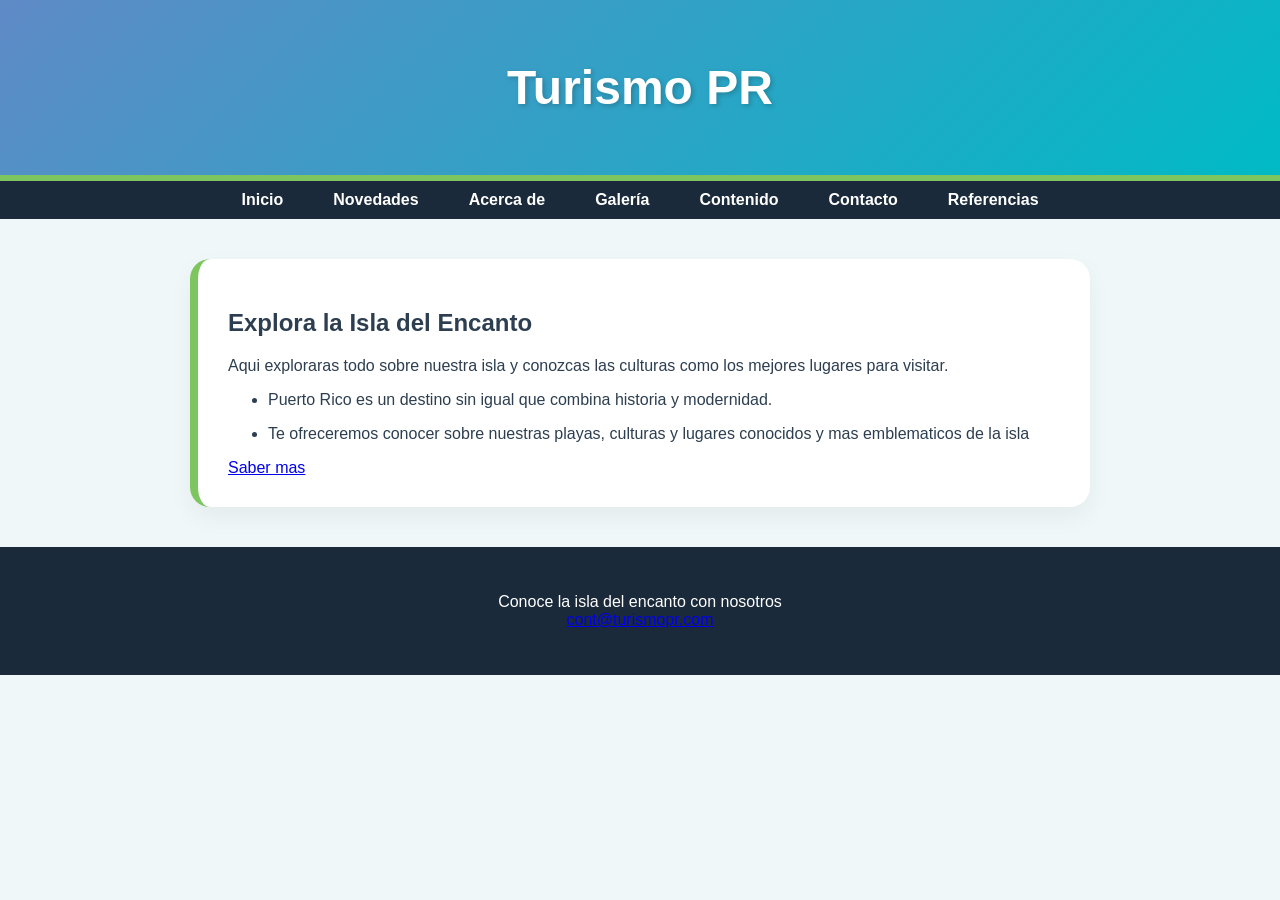
<file: index.html>
<!DOCTYPE html>
<html lang="es">
<head>
<meta charset="UTF-8">
 <title>Turismo PR | Inicio</title>
    <link rel="stylesheet" href="estilos.css">
</head>


<body>

    <header>
        <h1>Turismo PR</h1>
    </header>

    <nav>
        <ul>
            <li><a href="index.html">Inicio</a></li>
                <li><a href="novedades.html">Novedades</a></li> 
                    <li><a href="acerca.html">Acerca de</a></li>
                        <li><a href="galeria.html">Galería</a></li>
                     <li><a href="contenido.html">Contenido</a></li>
                 <li><a href="contacto.html">Contacto</a></li>
            <li><a href="referencias.html">Referencias</a>
        </ul>
    </nav>

    <main class="contenedor">
        <section>
           
            <h2>Explora la Isla del Encanto</h2>
               Aqui exploraras todo sobre nuestra isla y conozcas las culturas como los mejores
               lugares para visitar.
               <ul>
                <li><p>Puerto Rico es un destino sin igual que combina historia y modernidad.</p></li>
                 <li><p>Te ofreceremos conocer sobre nuestras playas, culturas y lugares
                conocidos y mas emblematicos de la isla</p></li>
            </ul>
             <a href="#Que-te-brindamos">Saber mas</a>
        </section>
    </main>
<footer>

   <p>Conoce la isla del encanto con nosotros
<br>
        <a href="mailto:cont@turismopr.com">cont@turismopr.com</a>
    </footer>

</body>
</html>
</file>
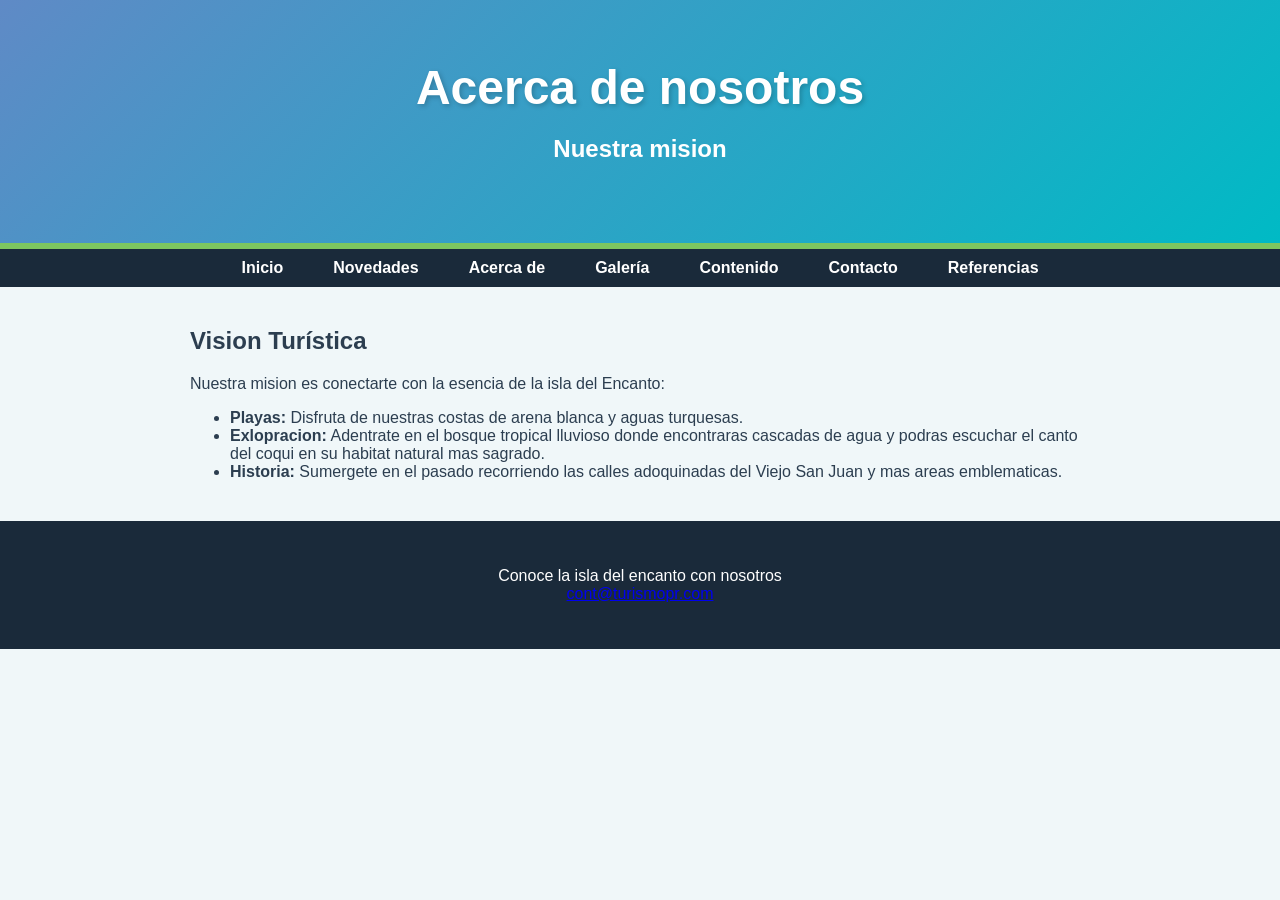
<file: acerca.html>
<!DOCTYPE html>
<html lang="es">
<head>
<meta charset="UTF-8">
 <title>Turismo PR | Acerca de</title>
    <link rel="stylesheet" href="estilos.css">
</head>

<body>
    <header><h1>Acerca de nosotros</h1>
      <h2>Nuestra mision</h2>
    </header>
    <nav>
       <ul>
            <li><a href="index.html">Inicio</a></li>
                <li><a href="novedades.html">Novedades</a></li> 
                    <li><a href="acerca.html">Acerca de</a></li>
                        <li><a href="galeria.html">Galería</a></li>
                     <li><a href="contenido.html">Contenido</a></li>
                 <li><a href="contacto.html">Contacto</a></li>
            <li><a href="referencias.html">Referencias</a>
        </ul>
    </nav>
    <main class="contenedor">
        <h2>Vision Turística</h2>
        <p>Nuestra mision es conectarte con la esencia de la isla del Encanto:</p>
        <ul>
            <li><strong>Playas:</strong> Disfruta de nuestras costas de arena blanca y aguas turquesas.</li>
                <li><strong>Exlopracion:</strong> Adentrate en el bosque tropical lluvioso donde encontraras 
            cascadas de agua y podras escuchar el canto del coqui en su habitat natural mas sagrado.</li>
                <li><strong>Historia:</strong> Sumergete en el pasado recorriendo las calles adoquinadas del
            Viejo San Juan y mas areas emblematicas.</li>
        </ul>
    </main>
<footer>

   <p>Conoce la isla del encanto con nosotros
<br>
        <a href="mailto:cont@turismopr.com">cont@turismopr.com</a>
    </footer>
</body>
</html>
</file>
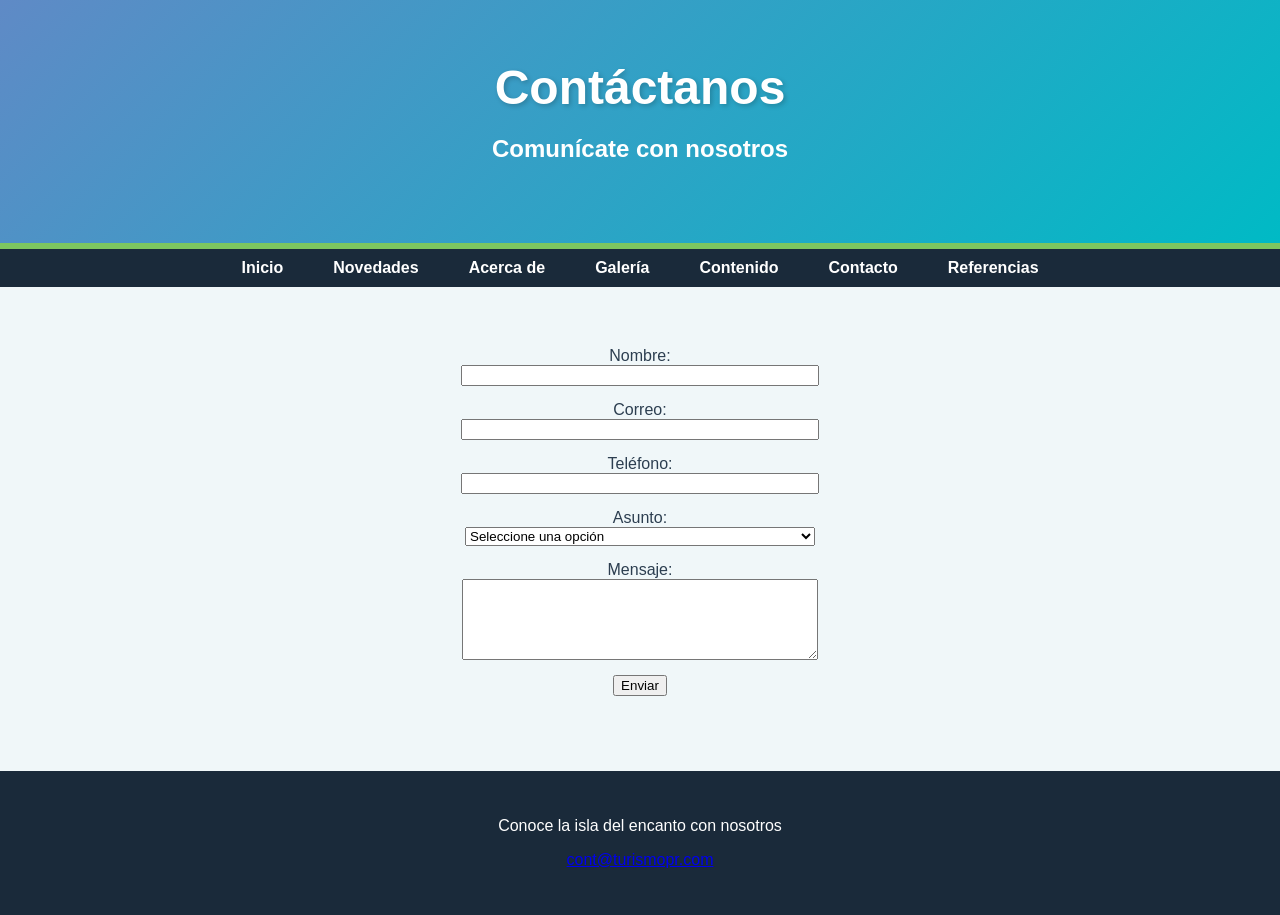
<file: contacto.html>
<!DOCTYPE html>
<html lang="es">
<head>
    <meta charset="UTF-8">
        <meta name="viewport" content="width=device-width, initial-scale=1.0">
         <title>Turismo PR | Contactos</title>
            <link rel="stylesheet" href="estilos.css">
</head>
<body class="pagina-contacto">

    <header>
        <h1>Contáctanos</h1>
            <h2>Comunícate con nosotros</h2>
    </header>

    <nav>
        <ul>
            <li><a href="index.html">Inicio</a></li>
                <li><a href="novedades.html">Novedades</a></li>
                    <li><a href="acerca.html">Acerca de</a></li>
                        <li><a href="galeria.html">Galería</a></li>
                         <li><a href="contenido.html">Contenido</a></li>
                     <li><a href="contacto.html">Contacto</a></li>
                 <li><a href="referencias.html">Referencias</a></li>
        </ul>
    </nav>

    <main class="contenedor">
        <form action="mailto:cont@turismopr.com" method="post" enctype="text/plain">
            
            <div class="campo-formulario">
                <label for="nombre">Nombre:</label>
                    <input type="text" id="nombre" name="nombre" required>
            </div>

            <div class="campo-formulario">
                <label for="correo">Correo:</label>
                    <input type="email" id="correo" name="correo" required>
            </div>

            <div class="campo-formulario">
                <label for="telefono">Teléfono:</label>
                    <input type="tel" id="telefono" name="telefono" required>
            </div>

            <div class="campo-formulario">
                <label for="asunto">Asunto:</label>
                    <select id="asunto" name="asunto" required>
                        <option value="" disabled selected>Seleccione una opción</option>
                            <option value="info">Información</option>
                            <option value="sugerencia">Sugerencia</option>
                             <option value="queja">Queja</option>
                </select>
            </div>

            <div class="campo-formulario">
                <label for="mensaje">Mensaje:</label>
                    <textarea id="mensaje" name="mensaje" rows="5" required></textarea>
            </div>

            <div class="campo-formulario">
                <button type="submit">Enviar</button>
            </div>
            
        </form>
    </main>

    <footer>
        <p>Conoce la isla del encanto con nosotros</p>
            <p><a href="mailto:cont@turismopr.com">cont@turismopr.com</a></p>
    </footer>

</body>
</html>
</file>
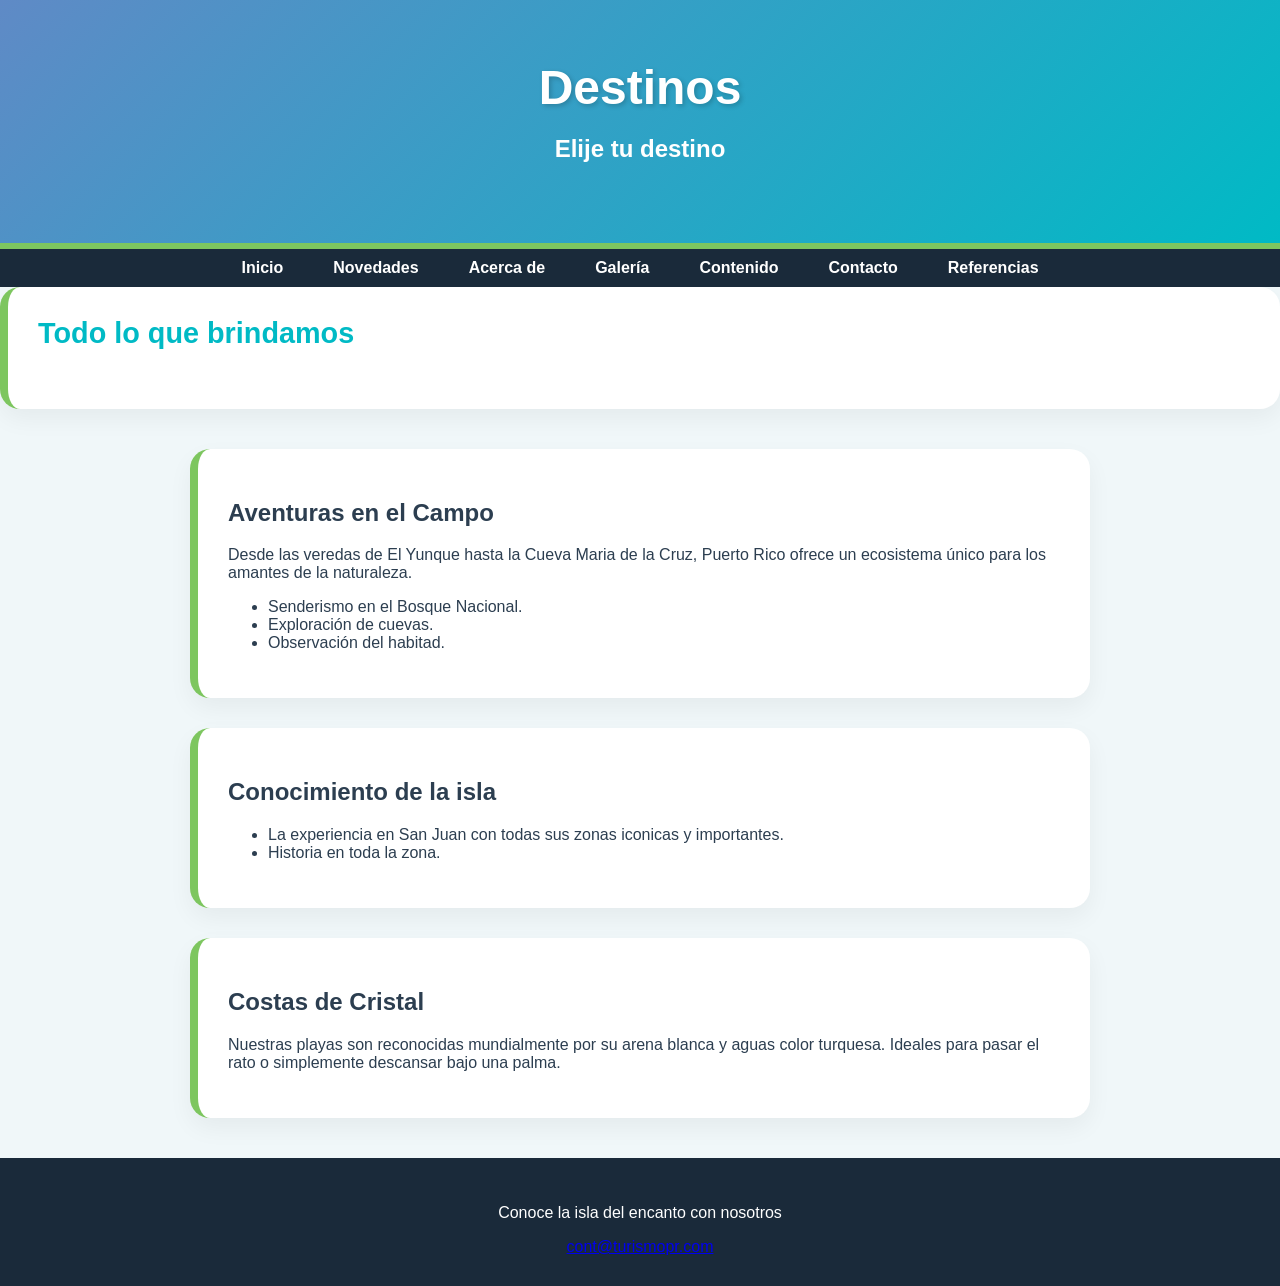
<file: contenido.html>
<!DOCTYPE html>
<html lang="es">
<head>
    <meta charset="UTF-8">
    <title>Turismo PR | Contenido</title>
    <link rel="stylesheet" href="estilos.css">
</head>
<body>

    <header>
        <h1>Destinos</h1>
        <h2>Elije tu destino</h2>
    </header>

    <nav>
        <ul>
            <li><a href="index.html">Inicio</a></li>
                <li><a href="novedades.html">Novedades</a></li> 
                    <li><a href="acerca.html">Acerca de</a></li>
                        <li><a href="galeria.html">Galería</a></li>
                            <li><a href="contenido.html">Contenido</a></li>
                        <li><a href="contacto.html">Contacto</a></li>
                     <li><a href="referencias.html">Referencias</a></li>
        </ul>
    </nav>

    <section id="Que-te-brindamos"> 
        <h3>Todo lo que brindamos</h3>
    </section>

    <main>
        <section>
            <h2>Aventuras en el Campo</h2>
                <p>Desde las veredas de El Yunque hasta la Cueva Maria de la Cruz, Puerto Rico ofrece un ecosistema único para los amantes de la naturaleza.</p>
            <ul>
                <li>Senderismo en el Bosque Nacional.</li>
                    <li>Exploración de cuevas.</li>
                        <li>Observación del habitad.</li>
            </ul>
        </section>

        <section>
            <h2>Conocimiento de la isla</h2>
            <ul>
                <li>La experiencia en San Juan con todas sus zonas iconicas y importantes.</li>
                    <li>Historia en toda la zona.</li>
            </ul>
        </section>

        <section>
            <h2>Costas de Cristal</h2>
                <p>Nuestras playas son reconocidas mundialmente por su arena blanca y aguas color turquesa. Ideales para pasar el rato o simplemente descansar bajo una palma.</p>
        </section>
    </main>

    <footer>
        <p>Conoce la isla del encanto con nosotros</p>
            <a href="mailto:cont@turismopr.com">cont@turismopr.com</a>
    </footer>

</body>
</html>
</file>
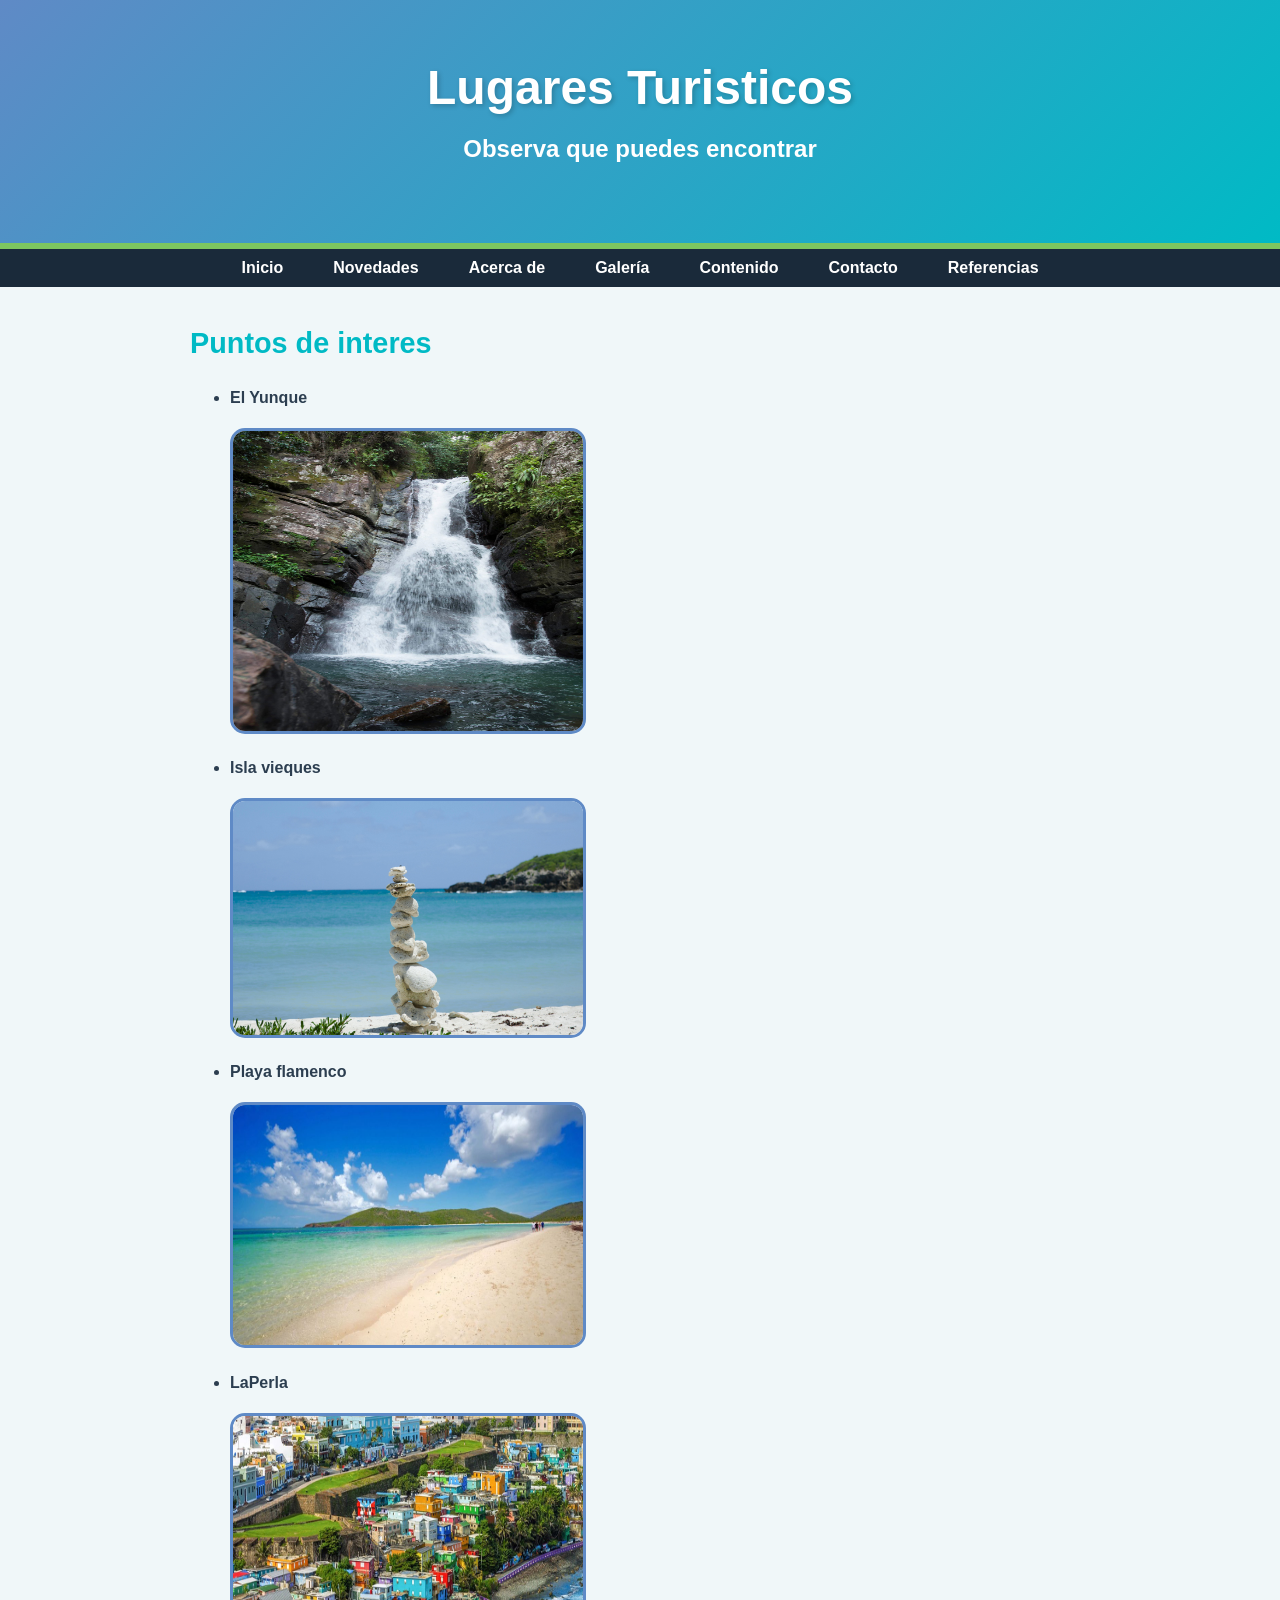
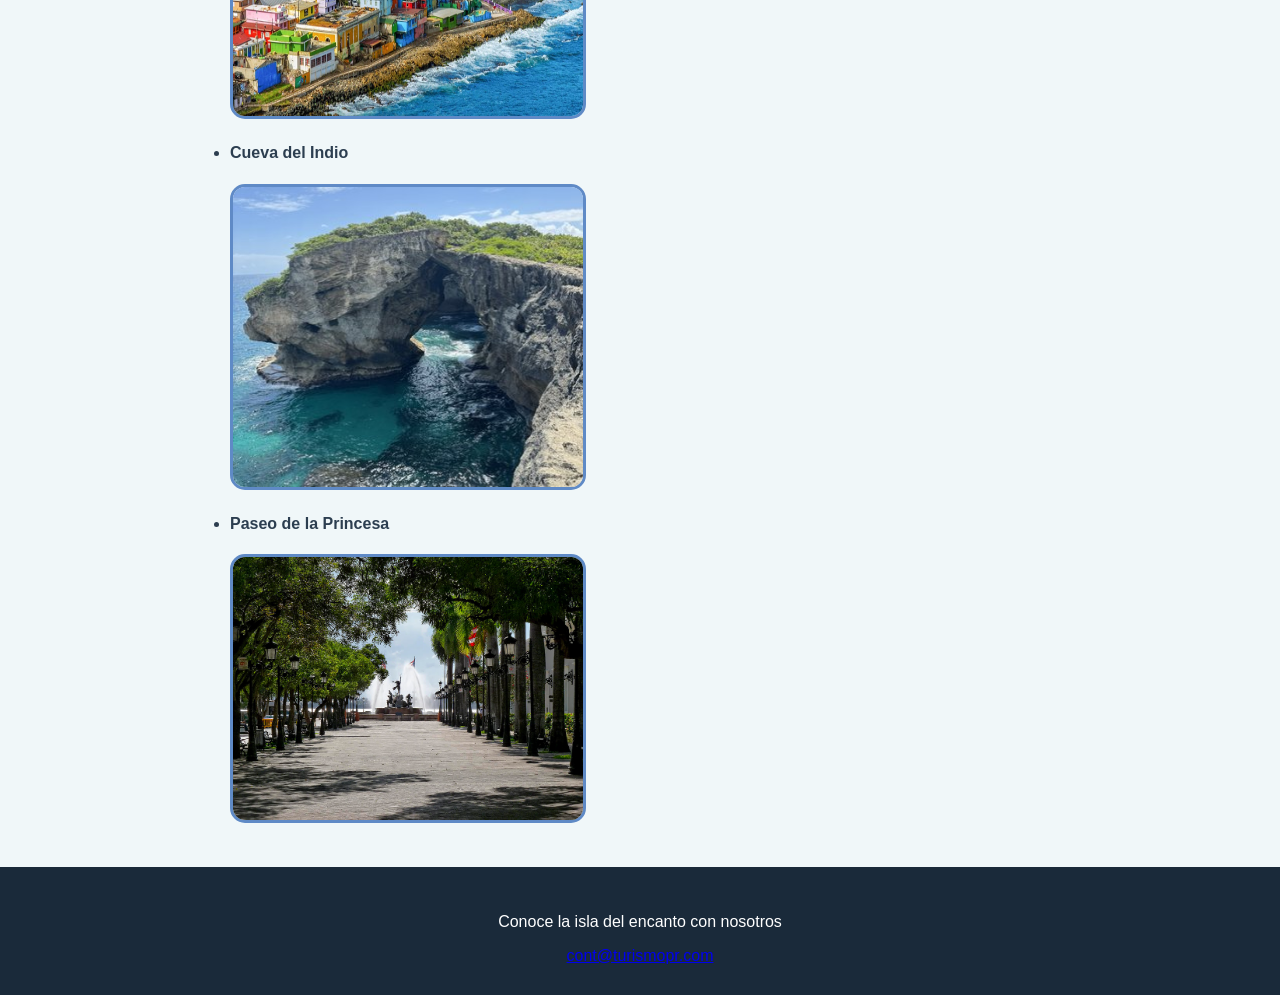
<file: galeria.html>
<!DOCTYPE html>
<html lang="es">
<head>
    <meta charset="UTF-8">
    <title>Turismo PR | Galeria</title>
    <link rel="stylesheet" href="estilos.css">
</head>

<body>

    <header>
        <h1>Lugares Turisticos</h1>
            <h2>Observa que puedes encontrar</h2>
    </header>

    <nav>
        <ul>
            <li><a href="index.html">Inicio</a></li>
                <li><a href="novedades.html">Novedades</a></li> 
                    <li><a href="acerca.html">Acerca de</a></li>
                        <li><a href="galeria.html">Galería</a></li>
                            <li><a href="contenido.html">Contenido</a></li>
                        <li><a href="contacto.html">Contacto</a></li>
                    <li><a href="referencias.html">Referencias</a></li>
        </ul>
    </nav>

    <main class="contenedor">
        <h3>Puntos de interes</h3>
        
        <ul class="galeria">
            <li class="tarjeta-galeria">
                    <h4>El Yunque</h4>
                        <img src="El_Yunque.jpg" alt="El Yunque" width="350" height="300">
            </li>

            <li class="tarjeta-galeria">
                    <h4>Isla vieques</h4>
                        <img src="Isla_vieques.jpg" alt="Isla vieques" width="350">
            </li>

            <li class="tarjeta-galeria">
                    <h4>Playa flamenco</h4>
                        <img src="playa_flamenco.jpg" alt="Playa flamenco" width="350" height="240">
            </li>

            <li class="tarjeta-galeria">
                    <h4>LaPerla</h4>
                        <img src="La_Perla.jpg" alt="La Perla" width="350" height="300">
            </li>

            <li class="tarjeta-galeria">
                    <h4>Cueva del Indio</h4>
                        <img src="Cueva_del_Indio.jpg" alt="Cueva del Indio" width="350" height="300">
            </li>

            <li class="tarjeta-galeria">
                    <h4>Paseo de la Princesa</h4>
                        <img src="paseo_de_la_princesa.jpg" alt="Paseo de la princesa" width="350">
            </li>
        </ul>
    </main>

    <footer>
        <p>Conoce la isla del encanto con nosotros</p>
            <a href="mailto:cont@turismopr.com">cont@turismopr.com</a>
    </footer>
    
</body>
</html>
</file>
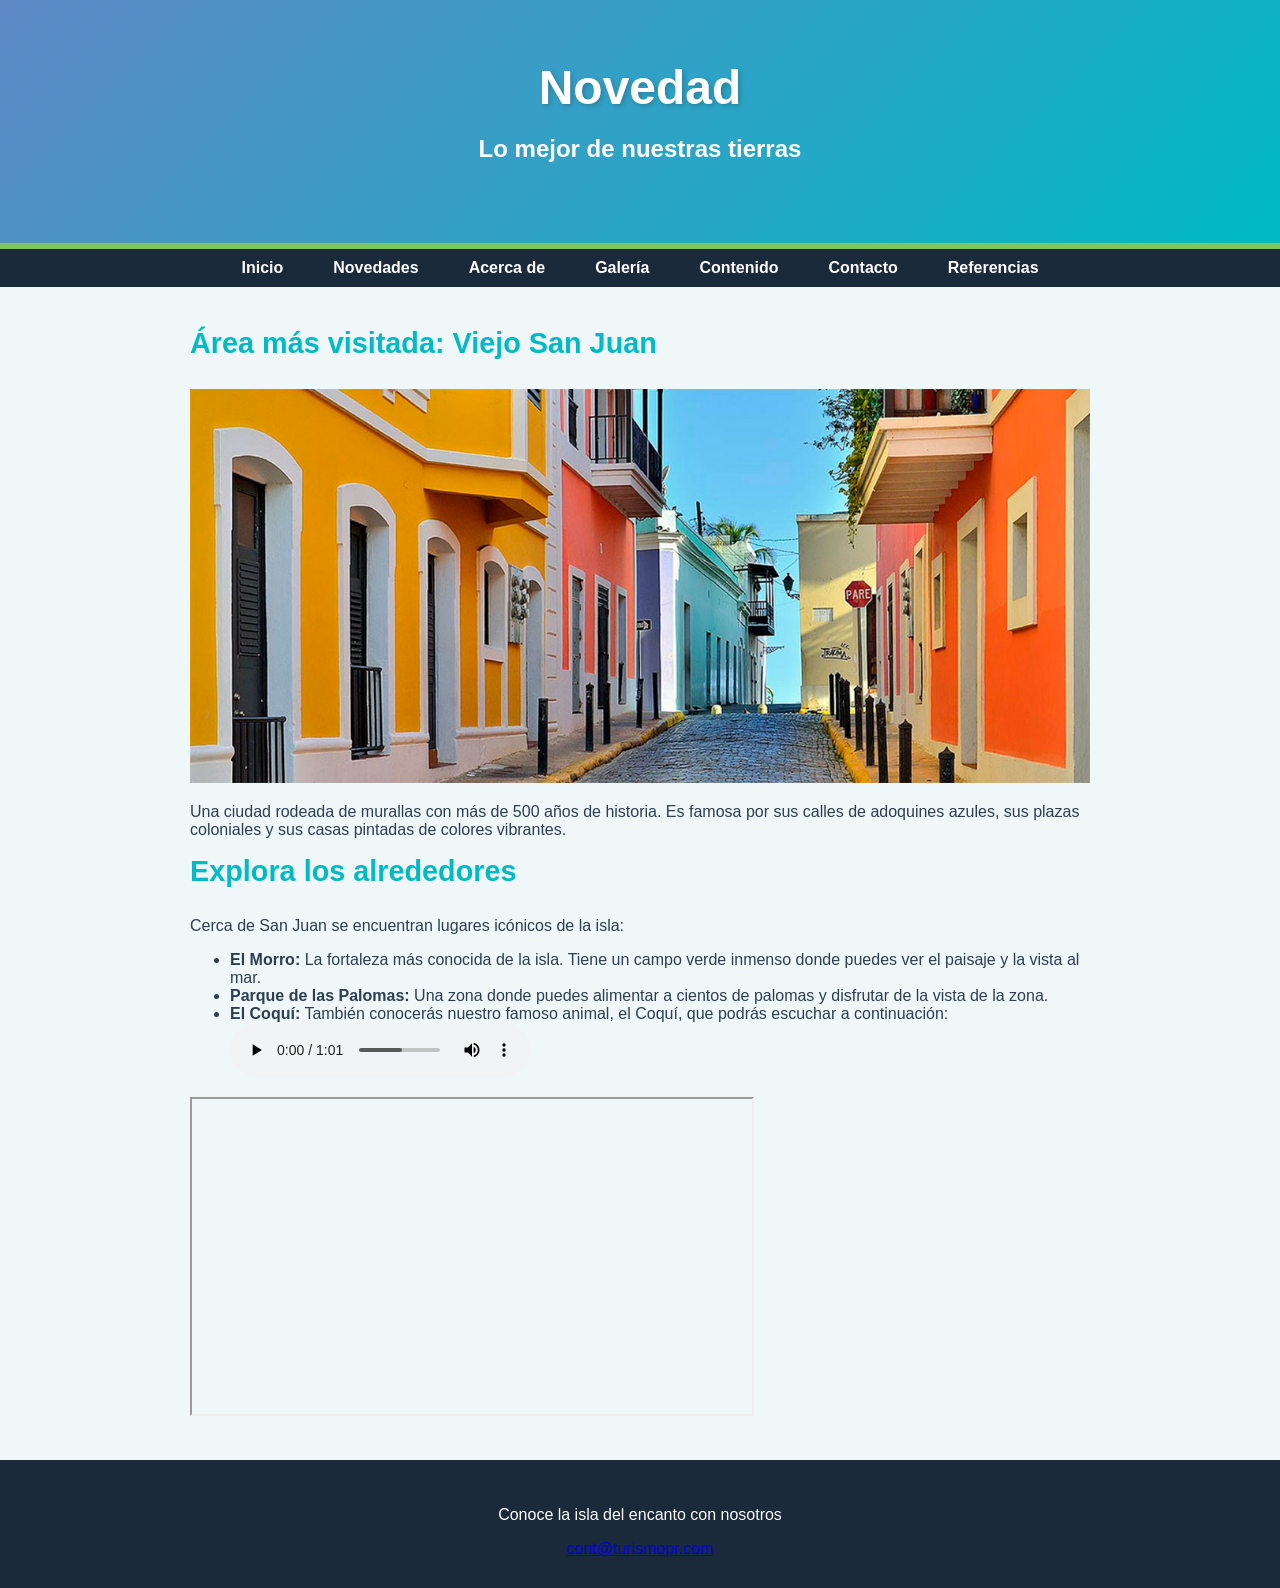
<file: novedades.html>
<!DOCTYPE html>
<html lang="es">
<head>
    <meta charset="UTF-8">
    <title>Turismo PR | Novedades</title>
    <link rel="stylesheet" href="estilos.css">
</head>

<body>

    <header>
        <h1>Novedad</h1>
        <h2>Lo mejor de nuestras tierras</h2>
    </header>

    <nav>
        <ul>
            <li><a href="index.html">Inicio</a></li>
                <li><a href="novedades.html">Novedades</a></li> 
                    <li><a href="acerca.html">Acerca de</a></li>
                        <li><a href="galeria.html">Galería</a></li>
                            <li><a href="contenido.html">Contenido</a></li>
                        <li><a href="contacto.html">Contacto</a></li>
                    <li><a href="referencias.html">Referencias</a></li>
        </ul>
    </nav>

    <main class="contenedor">
        <h3>Área más visitada: Viejo San Juan</h3>
        
        <img src="sanjuan2.jpg" alt="sanjuan2" width="900">
        
        <p>Una ciudad rodeada de murallas con más de 500 años de historia. Es famosa por sus calles de adoquines azules, sus plazas coloniales y sus casas pintadas de colores vibrantes.</p>
        
        <h3>Explora los alrededores</h3>
            <p>Cerca de San Juan se encuentran lugares icónicos de la isla:</p>
        
        <ul>
            <li>
                <strong>El Morro:</strong> La fortaleza más conocida de la isla. Tiene un campo verde inmenso donde puedes ver el paisaje y la vista al mar.
            </li>
            <li>
                <strong>Parque de las Palomas:</strong> Una zona donde puedes alimentar a cientos de palomas y disfrutar de la vista de la zona.
            </li>
            <li>
                <strong>El Coquí:</strong> También conocerás nuestro famoso animal, el Coquí, que podrás escuchar a continuación:
                <br>
                <audio controls>
                    <source src="Coqui_audio.mp3.mp3" type="audio/mpeg">
                    
                </audio>
            </li>
        </ul>
        
        <iframe width="560" height="315" src="https://www.youtube.com/embed/gczOglBTfhs"></iframe>
    </main>

    <footer>
        <p>Conoce la isla del encanto con nosotros</p>
            <a href="mailto:cont@turismopr.com">cont@turismopr.com</a>
    </footer>

</body>
</html>
</file>
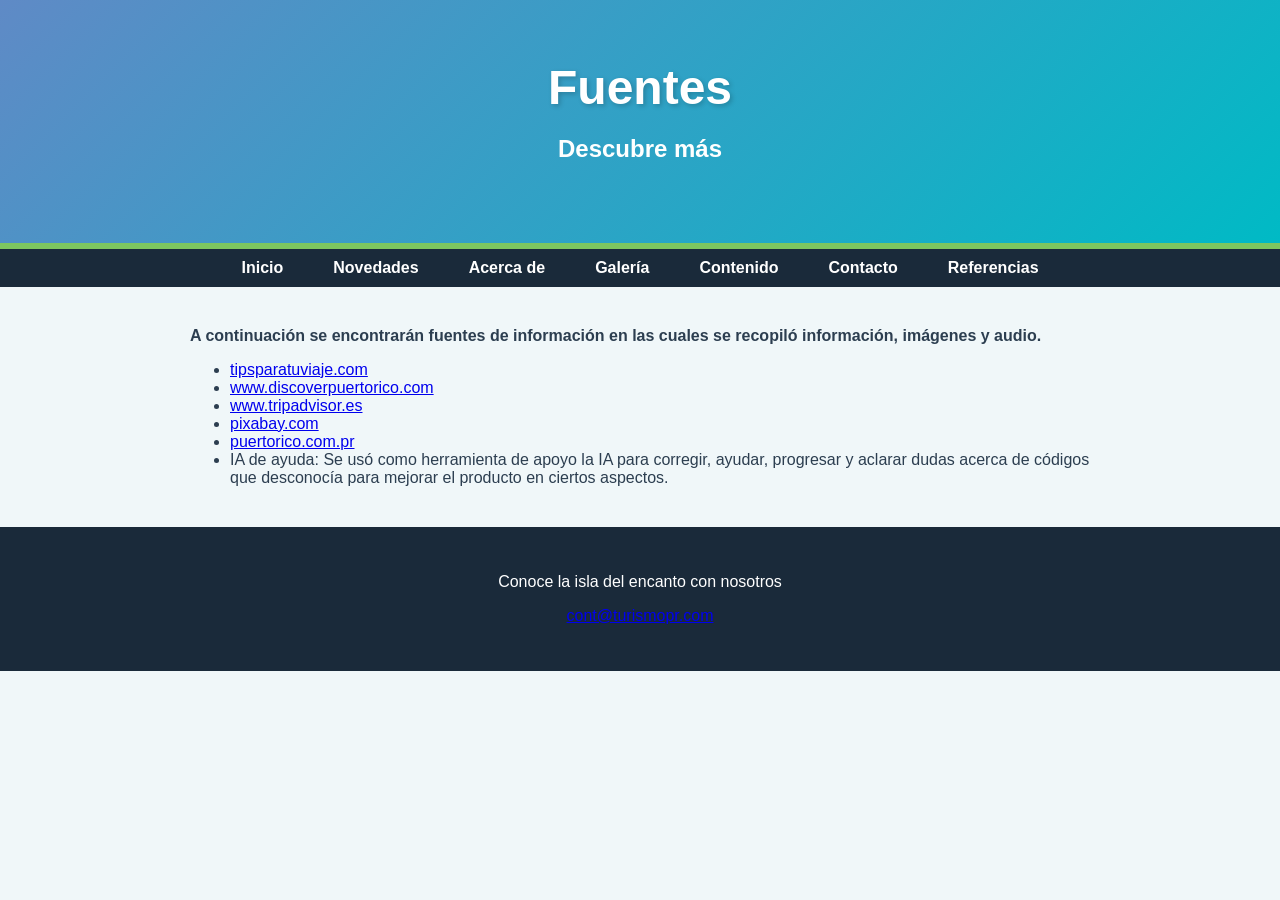
<file: referencias.html>
<!DOCTYPE html>
<html lang="es">
<head>
    <meta charset="UTF-8">
    <title>Turismo PR | Referencias</title>
    <link rel="stylesheet" href="estilos.css">
</head>
<body>
    <header>
        <h1>Fuentes</h1>
            <h2>Descubre más</h2>
    </header>

    <nav>
        <ul>
            <li><a href="index.html">Inicio</a></li>
                <li><a href="novedades.html">Novedades</a></li>
                    <li><a href="acerca.html">Acerca de</a></li>
                        <li><a href="galeria.html">Galería</a></li>
                            <li><a href="contenido.html">Contenido</a></li>
                        <li><a href="contacto.html">Contacto</a></li>
                    <li><a href="referencias.html">Referencias</a></li>
        </ul>
    </nav>

    <main class="contenedor">
        <p><strong>A continuación se encontrarán fuentes de información en las cuales se recopiló información, imágenes y audio.</strong></p>

        <ul>
            <li>
                <a href="https://tipsparatuviaje.com/lugares-turisticos-de-puerto-rico" target="_blank">tipsparatuviaje.com</a>
            </li>
                <li>
                    <a href="https://www.discoverpuertorico.com/es/lista/que-visitar-en-puerto-rico-10-lugares-imperdibles" target="_blank">www.discoverpuertorico.com</a>
            </li>
                    <li>
                        <a href="https://www.tripadvisor.es/Attractions-g147319-Activities-c61-t52-Puerto_Rico.html" target="_blank">www.tripadvisor.es</a>
            </li>
                        <li>
                            <a href="https://pixabay.com/videos/search/puerto%20rico/" target="_blank">pixabay.com</a>
            </li>
                    <li>
                        <a href="https://puertorico.com.pr/cueva-del-indio/" target="_blank">puertorico.com.pr</a>
            </li>
                <li>
                    IA de ayuda: Se usó como herramienta de apoyo la IA para corregir, ayudar, progresar y aclarar dudas acerca de códigos que desconocía para mejorar el producto en ciertos aspectos.
            </li>
        </ul>
    </main>

    <footer>
        <p>Conoce la isla del encanto con nosotros</p>
            <p><a href="mailto:cont@turismopr.com">cont@turismopr.com</a></p>
    </footer>
</body>
</html>
</file>
<file: estilos.css>
:root {
    --azul-acero: #5F8AC6;     
    --verde-isla: #7DC65F;     
    --turquesa-pr: #00bac5;    
    --fondo-aire: #f0f7f9;     
    --blanco: #ffffff;
}

body {
    margin: 0;
    font-family: 'Segoe UI', Arial, sans-serif;
    background-color: var(--fondo-aire);
    color: #2c3e50;

    @media (max-width: 768px) {
        nav ul {flex-direction: colum;}
    }
}

header {
    
    background: linear-gradient(135deg, var(--azul-acero), var(--turquesa-pr));
    color: var(--blanco);
    padding: 60px 20px;
    text-align: center;
    border-bottom: 6px solid var(--verde-isla);
}

header h1 {
    margin: 0;
    font-size: 3rem;
    text-shadow: 2px 2px 5px rgba(0,0,0,0.2);
}

nav {
    background-color: #1a2a3a; 
    padding: 10px 0;
    position: sticky;
    top: 0;
}

nav ul {
    display: flex;
    justify-content: center;
    list-style: none;
    margin: 0; padding: 0;
}

nav a {
    color: var(--blanco);
    text-decoration: none;
    padding: 10px 25px;
    font-weight: bold;
    transition: 0.3s;
}

.pagina-contacto .contenedor {
    display: flex;
    justify-content: center;
    padding: 20px;
}

.pagina-contacto form {
    display: flex;
    flex-direction: column;
    align-items: center;
    width: 100%;
    max-width: 500px;
    margin: 0 auto;
}

.pagina-contacto .campo-formulario {
    display: flex;
    flex-direction: column;
    align-items: center;
    width: 100%;
    margin-bottom: 15px;
}

.pagina-contacto input, 
.pagina-contacto select, 
.pagina-contacto textarea {
    width: 100%;
    max-width: 350px;
}
nav a:hover {
    color: var(--turquesa-pr);
    background: rgba(255,255,255,0.1);
}

main {
    max-width: 900px;
    margin: 40px auto;
    padding: 0 20px;
}

section {
    background-color: var(--blanco);
    padding: 30px;
    border-radius: 20px;
    margin-bottom: 30px;
    box-shadow: 0 10px 25px rgba(0,0,0,0.05);
   
    border-left: 8px solid var(--verde-isla);
}

h3 {
    color: var(--turquesa-pr);
    font-size: 1.8rem;
    margin-top: 0;
}


.galeria img {
    border: 3px solid var(--azul-acero);
    border-radius: 15px;
    transition: 0.4s;
}

.galeria img:hover {
    border-color: var(--turquesa-pr);
    transform: scale(1.05);
}

footer {
    background-color: #1a2a3a;
    color: var(--blanco);
    text-align: center;
    padding: 30px;
}
</file>
